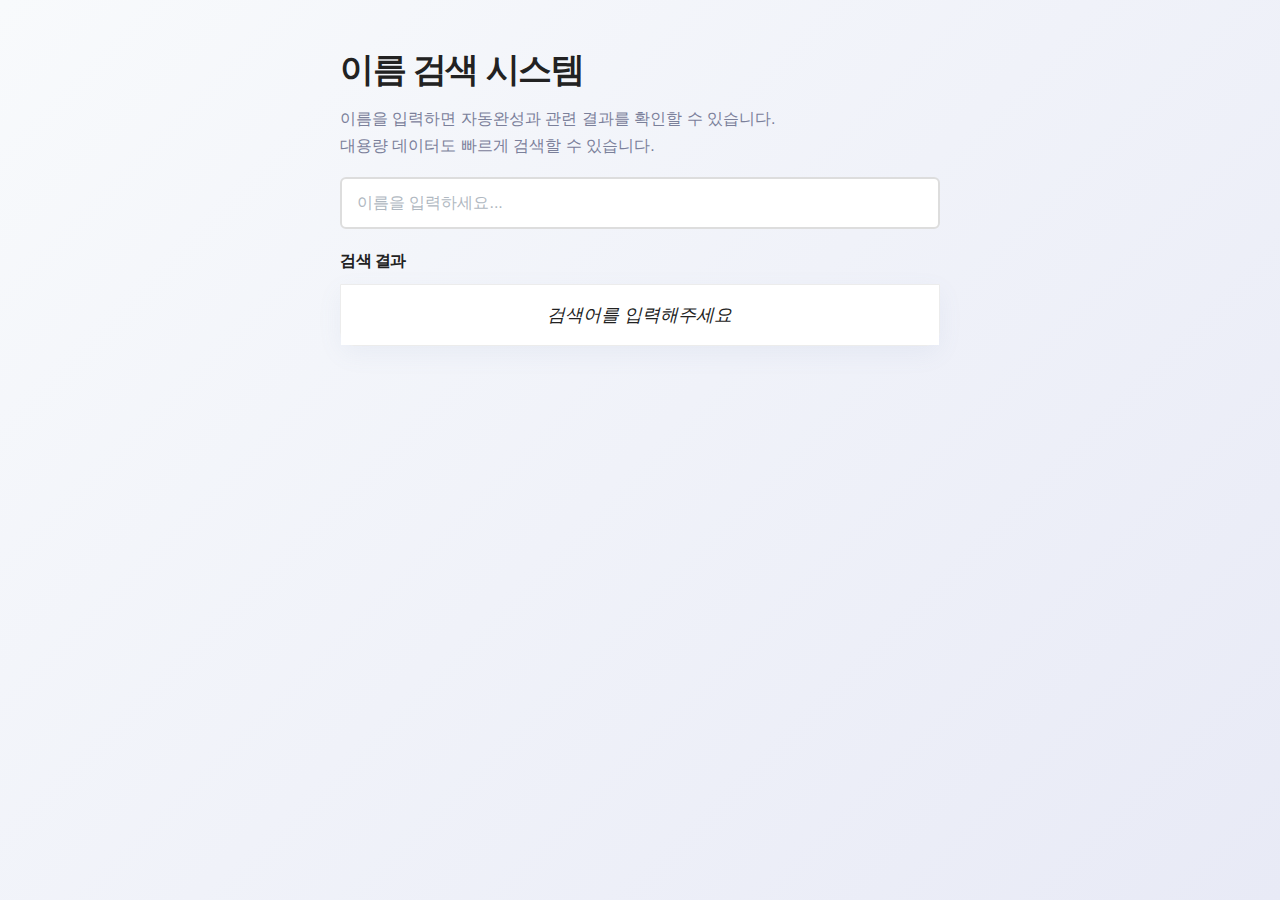
<file: 23655502-task-2/public/index.html>
<!DOCTYPE html>
<html lang="ko">
<head>
    <meta charset="UTF-8">
    <meta name="viewport" content="width=device-width, initial-scale=1.0">
    <title>이름 검색 시스템</title>
    <link rel="stylesheet" href="./css/style.css">
    <link rel="icon" href="data:,">
</head>
<body>
    <header class="main-header">
        <h1>이름 검색 시스템</h1>
        <p class="main-desc">이름을 입력하면 자동완성과 관련 결과를 확인할 수 있습니다.<br>대용량 데이터도 빠르게 검색할 수 있습니다.</p>
    </header>
    <section class="search-bar-section">
        <div class="search-bar-wrap">
            <div id="autocompleteOverlay" class="autocomplete-overlay"></div>
            <input type="text" id="searchInput" placeholder="이름을 입력하세요..." autocomplete="off" />
        </div>
    </section>
    <section class="results-section">
        <div class="results-title">검색 결과</div>
        <ul id="resultsList" class="results-list">
            <li class="no-results">검색어를 입력해주세요</li>
        </ul>
        <nav class="pagination" id="pagination"></nav>
    </section>
    <script src="./js/app.js"></script>
</body>
</html>
</file>
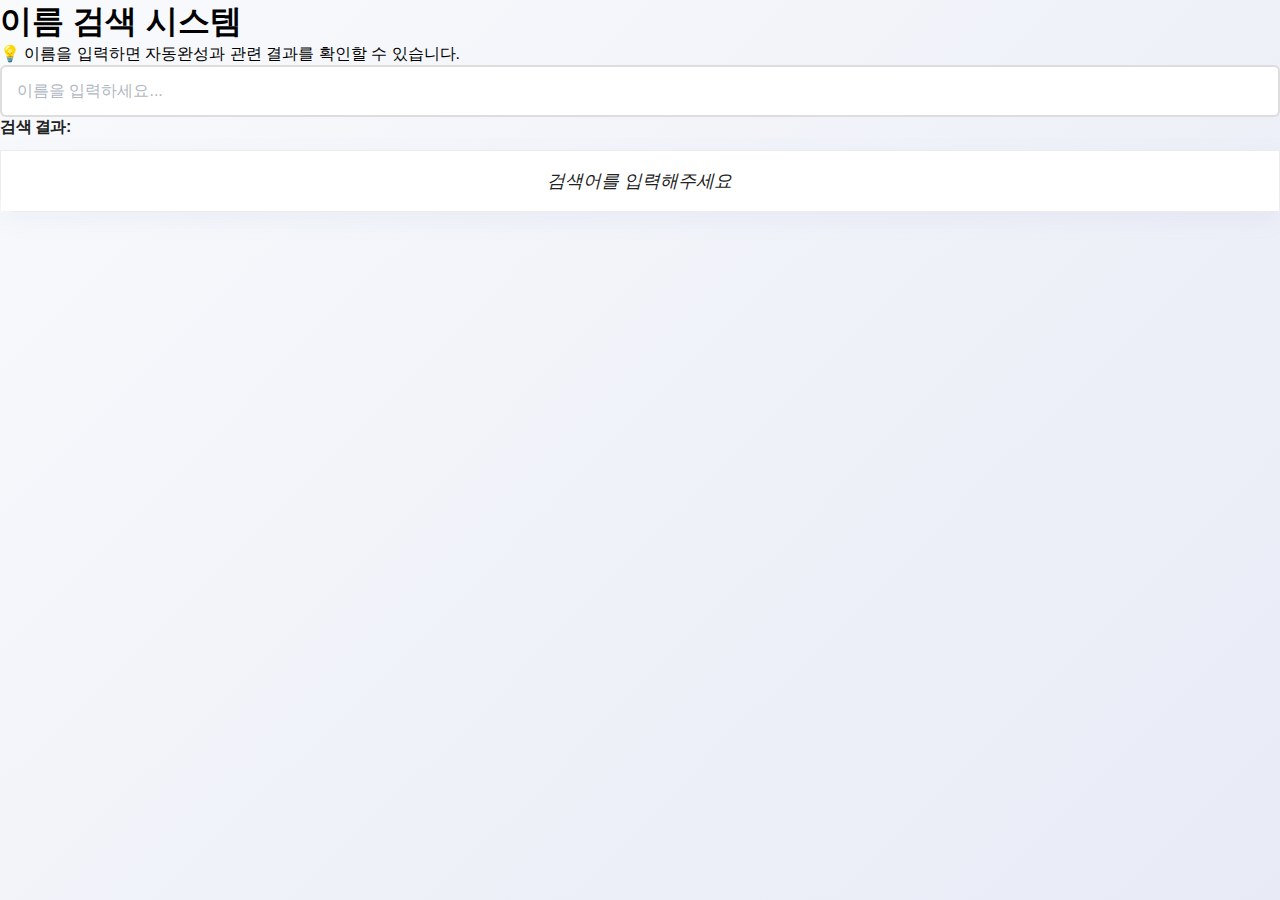
<file: 23655502-task-2/public/과제2_이름검색_시스템.html>
<!DOCTYPE html>
<html lang="ko">
<head>
    <meta charset="UTF-8">
    <meta name="viewport" content="width=device-width, initial-scale=1.0">
    <title>이름 검색 시스템</title>
    <link rel="stylesheet" href="./css/style.css">
</head>
<body>
    <div class="container">
        <h1>이름 검색 시스템</h1>
        <div class="info">
            💡 이름을 입력하면 자동완성과 관련 결과를 확인할 수 있습니다.
        </div>
        <!-- 검색 입력 및 자동완성 -->
        <div class="search-container">
            <div id="autocompleteOverlay" class="autocomplete-overlay"></div>
            <input type="text" id="searchInput" placeholder="이름을 입력하세요..." autocomplete="off">
        </div>
        <!-- 검색 결과 -->
        <div class="results-container">
            <div class="results-title">검색 결과:</div>
            <ul id="resultsList" class="results-list">
                <li class="no-results">검색어를 입력해주세요</li>
            </ul>
        </div>
    </div>
    <!-- 모달 영역 (동적으로 생성) -->
    <script src="./js/app.js"></script>
</body>
</html>
</file>
<file: 23655502-task-2/public/css/style.css>
/* ====== CSS 리셋 ====== */
* {
    margin: 0;
    padding: 0;
    box-sizing: border-box;
}

body {
    min-height: 100vh;
    background: linear-gradient(135deg, #f8fafc 0%, #e8eaf6 100%);
    font-family: 'Apple SD Gothic Neo', 'Segoe UI', Arial, sans-serif;
}
.main-header, .search-bar-section, .results-section {
    width: 100%;
    max-width: 600px;
    margin: 0 auto;
    padding-left: 5vw;
    padding-right: 5vw;
}
.main-header {
    padding: 48px 0 18px 0;
}
.main-header h1 {
    font-size: 2.1rem;
    font-weight: 800;
    color: #222;
    margin-bottom: 12px;
    letter-spacing: -1.5px;
}
.main-header .main-desc {
    color: #7b809a;
    font-size: 16px;
    font-weight: 400;
    background: none;
    border-radius: 0;
    margin-bottom: 0;
    line-height: 1.7;
}
.search-bar-section {
    padding: 0 0 22px 0;
}
.search-bar-wrap {
    position: relative;
    width: 100%;
}
#searchInput,
.autocomplete-overlay {
    width: 100%;
    padding: 15px;
    border: 2px solid #ddd;
    border-radius: 6px;
    font-size: 16px;
    font-family: 'Arial', sans-serif;
    outline: none;
    background: #fff;
    box-sizing: border-box;
    position: relative;
    z-index: 2;
    color: #222;
    font-weight: 400;
    line-height: normal;
    transition: border-color 0.3s;
    display: block;
}
#searchInput:focus {
    border-color: #4f8cff;
}
#searchInput::placeholder {
    color: #b0b8c1;
    font-weight: 400;
    opacity: 1;
    font-size: 16px;
    font-family: 'Arial', sans-serif;
    line-height: normal;
    padding: 0;
}
.autocomplete-hint {
    color: #b0b8c1;
}
.results-section {
    padding: 0 0 20px 0;
}
.results-title {
    font-size: 16px;
    color: #222;
    margin-bottom: 12px;
    font-weight: 600;
    letter-spacing: -0.5px;
}
.results-list {
    list-style: none;
    padding: 0;
    margin: 0;
    border-radius: 0 0 14px 14px;
    border-top: none;
    margin-top: 0;
    box-shadow: 0 8px 24px rgba(120,140,180,0.08);
    position: relative;
    z-index: 1;
    border: 1px solid #ececec;
    background: #fff;
}
.results-list li {
    font-size: 18px;
    padding: 18px 22px;
    border-bottom: 1px solid #f3f3f3;
    color: #222;
    font-weight: 400;
    cursor: pointer;
    transition: background 0.15s, color 0.15s;
    display: block;
    background: #fff;
    border-radius: 0;
}
.results-list li:last-child {
    border-bottom: none;
}
.results-list li:hover {
    background: #e3f0ff;
    color: #4f8cff;
}
.no-results {
    color: #b0b8c1;
    font-style: italic;
    text-align: center;
    padding: 24px 0;
    background: none;
    border: none;
    box-shadow: none;
    font-weight: 400;
}
.pagination {
    display: flex;
    justify-content: center;
    gap: 7px;
    margin-top: 24px;
    margin-bottom: 0;
    flex-wrap: wrap;
}
.pagination button {
    background: #f3f3f3;
    border: 1px solid #ececec;
    border-radius: 8px;
    padding: 10px 18px;
    font-size: 16px;
    color: #7b809a;
    cursor: pointer;
    transition: background 0.15s, color 0.15s, border 0.15s;
    font-weight: 400;
}
.pagination button.active, .pagination button:hover {
    background: #4f8cff;
    color: #fff;
    border: 1px solid #4f8cff;
    font-weight: 500;
}
#modal {
    position: fixed;
    left: 0; top: 0; width: 100vw; height: 100vh;
    background: rgba(79,140,255,0.10);
    display: flex;
    align-items: center;
    justify-content: center;
    z-index: 1000;
}
#modal .modal-content {
    background: #fff;
    padding: 32px 28px 24px 28px;
    border-radius: 18px;
    min-width: 240px;
    max-width: 92vw;
    text-align: center;
    box-shadow: 0 8px 32px rgba(79,140,255,0.13);
    border: 1.5px solid #e0e0e0;
    font-size: 1.13rem;
    color: #222;
    font-weight: 400;
    line-height: 1.7;
    position: relative;
}
#modal button {
    margin-top: 22px;
    padding: 13px 36px;
    background: #4f8cff;
    color: #fff;
    border: none;
    border-radius: 8px;
    font-size: 17px;
    font-weight: 500;
    cursor: pointer;
    transition: background 0.15s, color 0.15s;
    box-shadow: 0 2px 8px rgba(79,140,255,0.08);
}
#modal button:hover {
    background: #2563eb;
    color: #fff;
}
.autocomplete-overlay {
    position: absolute;
    top: 0;
    left: 0;
    right: 0;
    padding: 15px;
    border: 2px solid transparent;
    border-radius: 6px;
    font-size: 16px;
    color: #b0b8c1;
    pointer-events: none;
    z-index: 3;
    background: transparent;
    font-family: 'Arial', sans-serif;
    font-weight: 400;
    line-height: normal;
    box-sizing: border-box;
    display: block;
}
@media (max-width: 600px) {
    .main-header, .search-bar-section, .results-section {
        max-width: none;
        margin: 0;
        padding-left: 7vw !important;
        padding-right: 7vw !important;
        box-shadow: none;
        border-radius: 0;
    }
    .main-header {
        padding: 48px 0 14px 0;
    }
    .main-header h1 {
        font-size: 1.25rem;
        margin-top: 0;
        margin-bottom: 10px;
        font-weight: 700;
        color: #222;
    }
    .main-header .main-desc {
        font-size: 13.5px;
        line-height: 1.6;
        color: #7b809a;
    }
    #searchInput,
    .autocomplete-overlay {
        font-size: 15px;
        padding: 12px;
        border-radius: 5px;
    }
    #searchInput::placeholder {
        font-size: 15px;
    }
    .autocomplete-overlay {
        font-size: 15px;
        padding: 12px;
        border-radius: 5px;
    }
    .results-section {
        padding-bottom: 20px;
    }
    .results-title {
        font-size: 14.5px;
        margin-bottom: 10px;
        font-weight: 500;
        color: #222;
    }
    .results-list {
        border-radius: 0 0 10px 10px;
    }
    .results-list li {
        font-size: 15px;
        padding: 13px 10px;
    }
    .pagination {
        margin-top: 16px;
    }
    .pagination button {
        font-size: 14px;
        padding: 8px 12px;
        border-radius: 6px;
    }
    #modal .modal-content {
        padding: 18px 4vw 14px 4vw;
        border-radius: 12px;
        font-size: 1rem;
    }
    #modal button {
        font-size: 15px;
        padding: 10px 18px;
        border-radius: 7px;
    }
}
</file>
